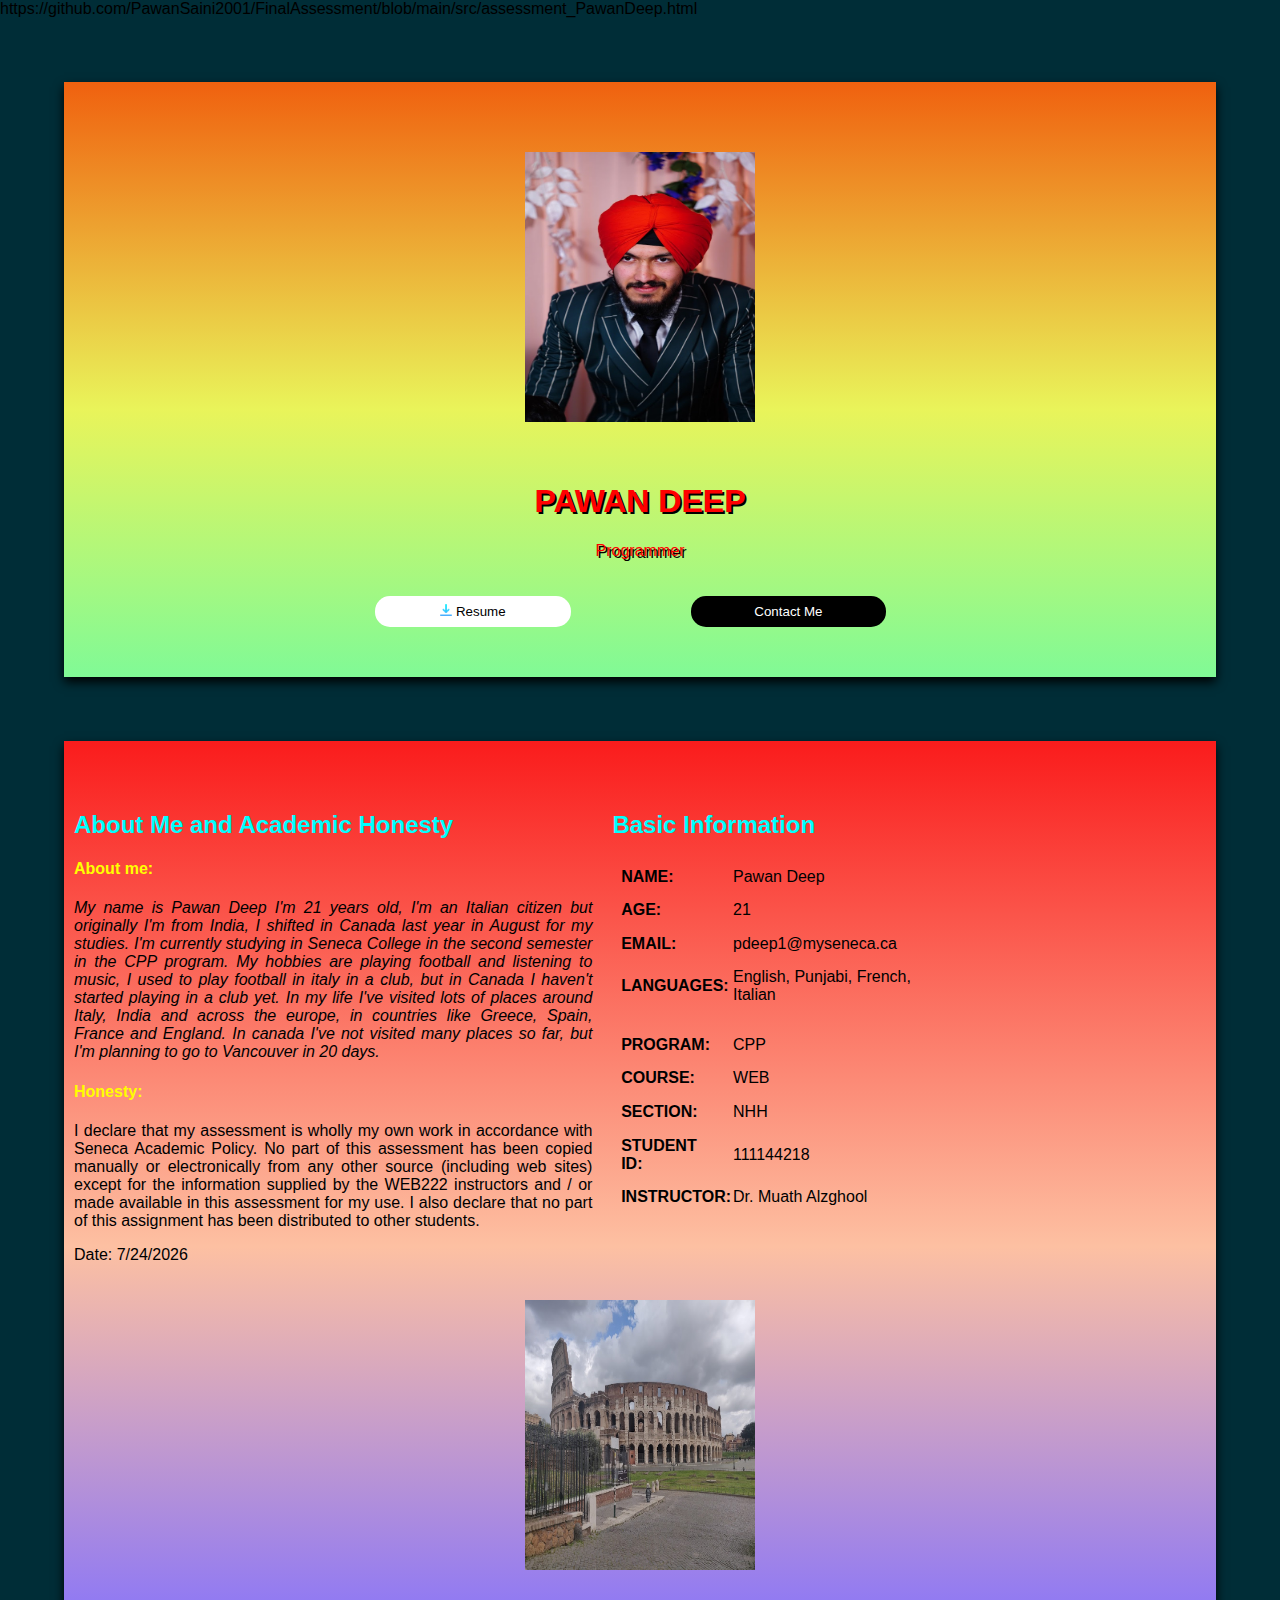
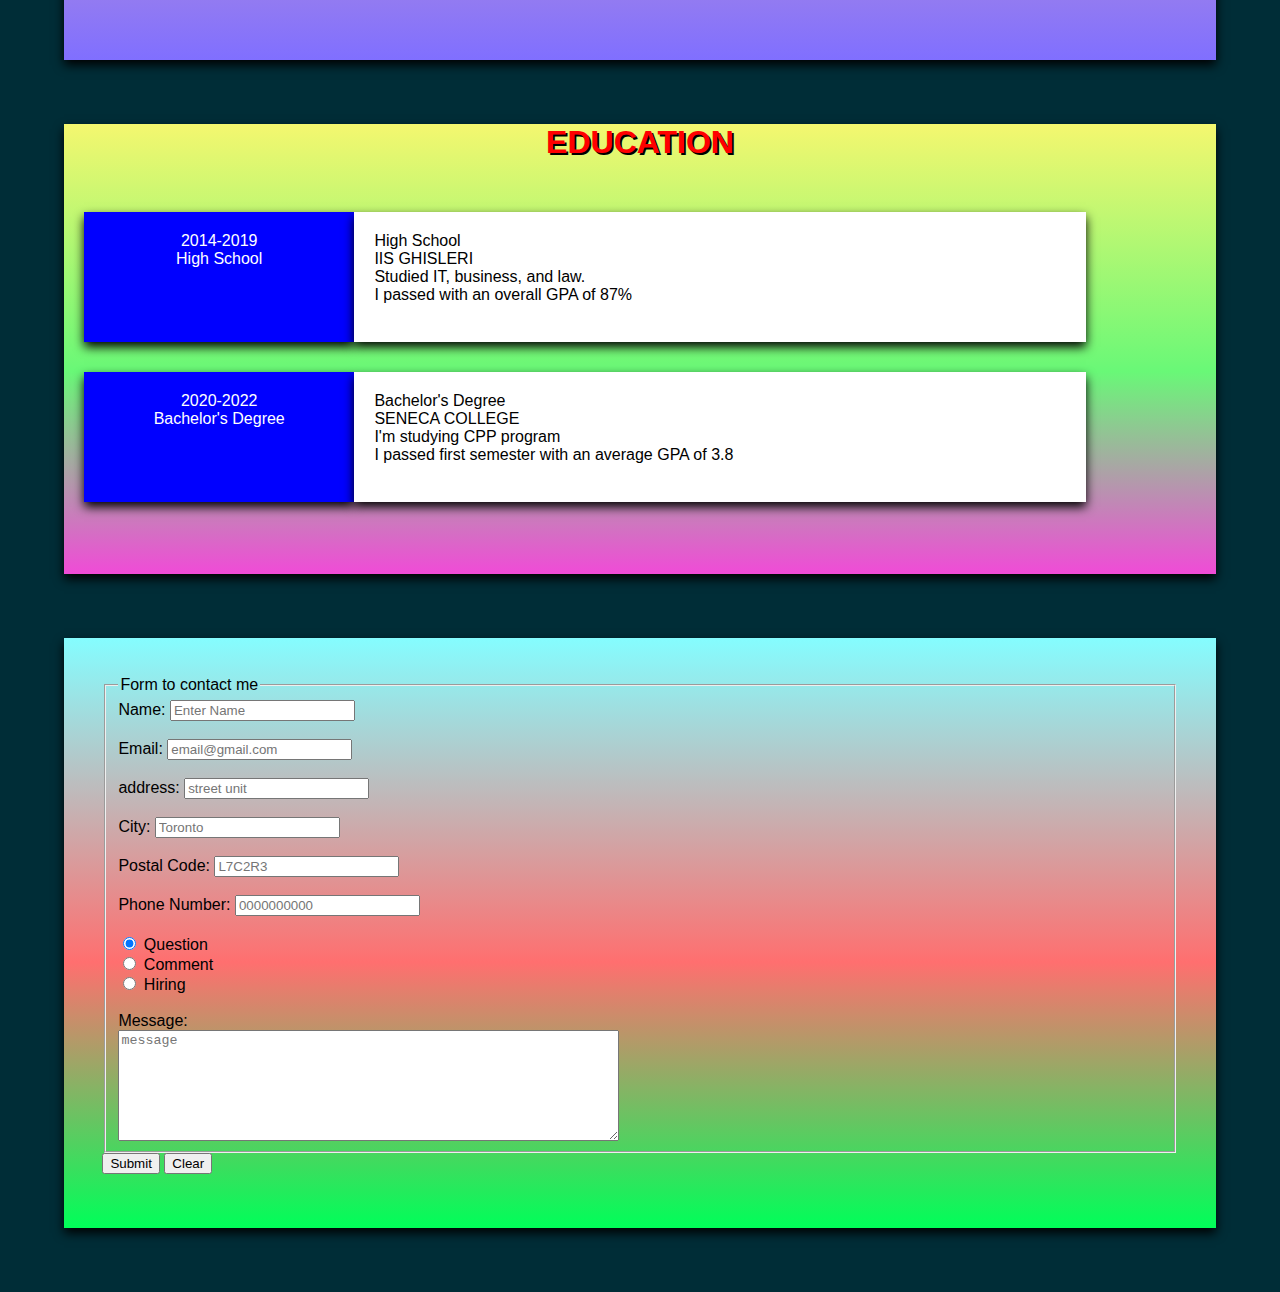
<file: src/index.html>
https://github.com/PawanSaini2001/FinalAssessment/blob/main/src/assessment_PawanDeep.html<!DOCTYPE html>
<html lang="en">
<head>
    <meta charset="UTF-8">
    <meta http-equiv="X-UA-Compatible" content="IE=edge">
    <meta name="viewport" content="width=device-width, initial-scale=1.0">
    <link rel="stylesheet" href="./css/style.css">
    <link rel="icon" href="./img/pawan.jpeg">
    <title>Pawan Deep</title>
</head>
<body>
    
        <div class="box">
            <img src="./img/pawan.jpeg" alt="pawan" class="img">
            <h1 class="white"><b>PAWAN DEEP</b></h1>
            <p class="white">Programmer</p>
            <span>
                <a href="./resume/Pawan_Resume.pdf"><button class="b1"><img src="./img/download.jpeg" alt="download" class="dw"> Resume</button></a>
                <a href="#forms"><button class="b2"> Contact Me</button></a>
            </span>
                

        </div>
        <div id="des">
            <article class="fl">
                <h2><b>About Me and Academic Honesty</b></h2>
                <h4>About me: </h4>
                <p><i>
                    My name is Pawan Deep I'm 21 years old, I'm an 
                    Italian citizen but originally I'm from India, 
                    I shifted in Canada last year in August for my 
                    studies. I'm currently studying in Seneca College 
                    in the second semester in the CPP program.
                    My hobbies are playing football and listening to
                    music, I used to play football in italy in a club,
                    but in Canada I haven't started playing in a club 
                    yet. In my life I've visited lots of places around
                    Italy, India and across the europe, in countries 
                    like Greece, Spain, France and England.
                    In canada I've not visited many places so far, but I'm 
                    planning to go to Vancouver in 20 days.
                </i></p>
                <h4>Honesty: </h4>
                <p>
                    I declare that my assessment is wholly my own work 
                    in accordance with Seneca Academic Policy. No part
                    of this assessment has been copied manually or 
                    electronically from any other source (including web 
                    sites) except for the information supplied by the 
                    WEB222 instructors and / or made available in this 
                    assessment for my use. I also declare that no part 
                    of this assignment has been distributed to other 
                    students.
                </p>
                <p id="currentdate">date</p>
            </article>
            <table class="f2">
                <h2>Basic Information</h2>
                <tr>
                    <td><b>NAME: </b></td>
                    <td>Pawan Deep</td> 
                </tr>
                <tr>
                    <td><b>AGE: </b></td>
                    <td>21</td>
                </tr>
                <tr>
                    <td><b>EMAIL: </b></td>
                    <td>pdeep1@myseneca.ca</td>
                </tr>
                <tr>
                    <td><b>LANGUAGES: </b></td>
                    <td>English, Punjabi, French, Italian</td>
                </tr>
                <tr>
                    <td></td>
                    <td></td>
                </tr>
                <tr>
                    <td><b>PROGRAM:</b></td>
                    <td>CPP</td>
                </tr>
                <tr>
                    <td><b>COURSE:</b></td>
                    <td>WEB</td>
                </tr>
                <tr>
                    <td><b>SECTION:</b></td>
                    <td>NHH</td>
                </tr>
                <tr>
                    <td><b>STUDENT ID:</b></td>
                    <td>111144218</td>
                </tr>
                <tr>
                    <td><b>INSTRUCTOR:</b></td>
                    <td>Dr. Muath Alzghool</td>
                </tr>
            </table>
            <footer>
                <img src="./img/colosseum.jpeg" alt="colosseum" class="img">
            </footer>
        </div>
        <div id="education">
            <h1 class="white">EDUCATION</h1>
            <span class="left">
                <p class="text">
                    2014-2019 <br>
                    High School
                </p>
            </span>
            <span class="right">
                <p class="text2">
                    High School <br>
                    IIS GHISLERI <br>
                    Studied IT, business, and law. <br>
                    I passed with an overall GPA of 87%
                </p>
            </span>
            <span class="left">
                <p class="text">
                    2020-2022 <br>
                    Bachelor's Degree
                </p>
            </span>
            <span class="right">
                <p class="text2">
                    Bachelor's Degree <br>
                    SENECA COLLEGE <br>
                    I'm studying CPP program <br>
                    I passed first semester with an average GPA of 3.8
                </p>
            </span>
        </div>
        <div id="forms">
            <form name="form1" id="form1" method="post" action="https://httpbin.org/post" onsubmit="return validation();">
                <fieldset class="field">
                    <legend>Form to contact me</legend>
                <label for="name">Name:  </label>
                <input type="text" name="name" placeholder="Enter Name" required><br> <br>
                <label for="email">Email:  </label>
                <input type="email" name="email" placeholder="email@gmail.com" required><br> <br>
                <label for="address">address:  </label>
                <input type="text" name="address" placeholder="street unit" required><br> <br>
                <label for="city">City:  </label>
                <input type="text" name="city" list="cities" placeholder="Toronto" required><br> <br>
                <datalist id="cities">
                    <option value="Calgary"></option>
                    <option value="Brooks"></option>
                    <option value="Edmonton"></option>
                    <option value="Delta"></option>
                    <option value="Vancouver"></option>
                    <option value="Victoria"></option>
                    <option value="Winnipeg"></option>
                    <option value="Cambridge"></option>
                    <option value="Brampton"></option>
                    <option value="London"></option>
                    <option value="Kitchener"></option>
                    <option value="Markham"></option>
                    <option value="Mississauga"></option>
                    <option value="Ottawa"></option>
                    <option value="Toronto"></option>
                    <option value="Waterloo"></option>
                    <option value="Vaughan"></option>
                    <option value="Windsor"></option>
                    <option value="Montreal"></option>
                    <option value="Regina"></option>
                </datalist>
                <label for="pcode">Postal Code:  </label>
                <input type="text" name="pcode"  placeholder="L7C2R3" required><br> <br>
                <label for="phone">Phone Number:  </label>
                <input type="tel" name="phone" id="phone" placeholder="0000000000" required><br> <br>
                <div id="hide">
                <input type="radio" name="enter" id="clicked" checked>
                <label for="enter">Question</label> <br>
                <input type="radio" name="enter" id="clicked">
                <label for="enter">Comment</label>
                </div>
                <div id="display">
                <input type="radio" name="enter" id="clicked">
                <label for="enter">Hiring</label> <br> <br>
                </div>
                <div id="show">
                    <label for="payrate">Hourly Rate: </label>
                    <input type="number" name="payrate" id="pay"><br> <br>
                </div>
                <label for="message">Message: </label><br>
                <textarea name="message" id="message" cols="60" rows="7" placeholder="message" required></textarea>
                
            </fieldset>
            <input type="submit" value="Submit">
            <input type="reset" value="Clear">
            </form>
        </div>
        <script src="./js/app.js"></script>
</body>
</html>
</file>
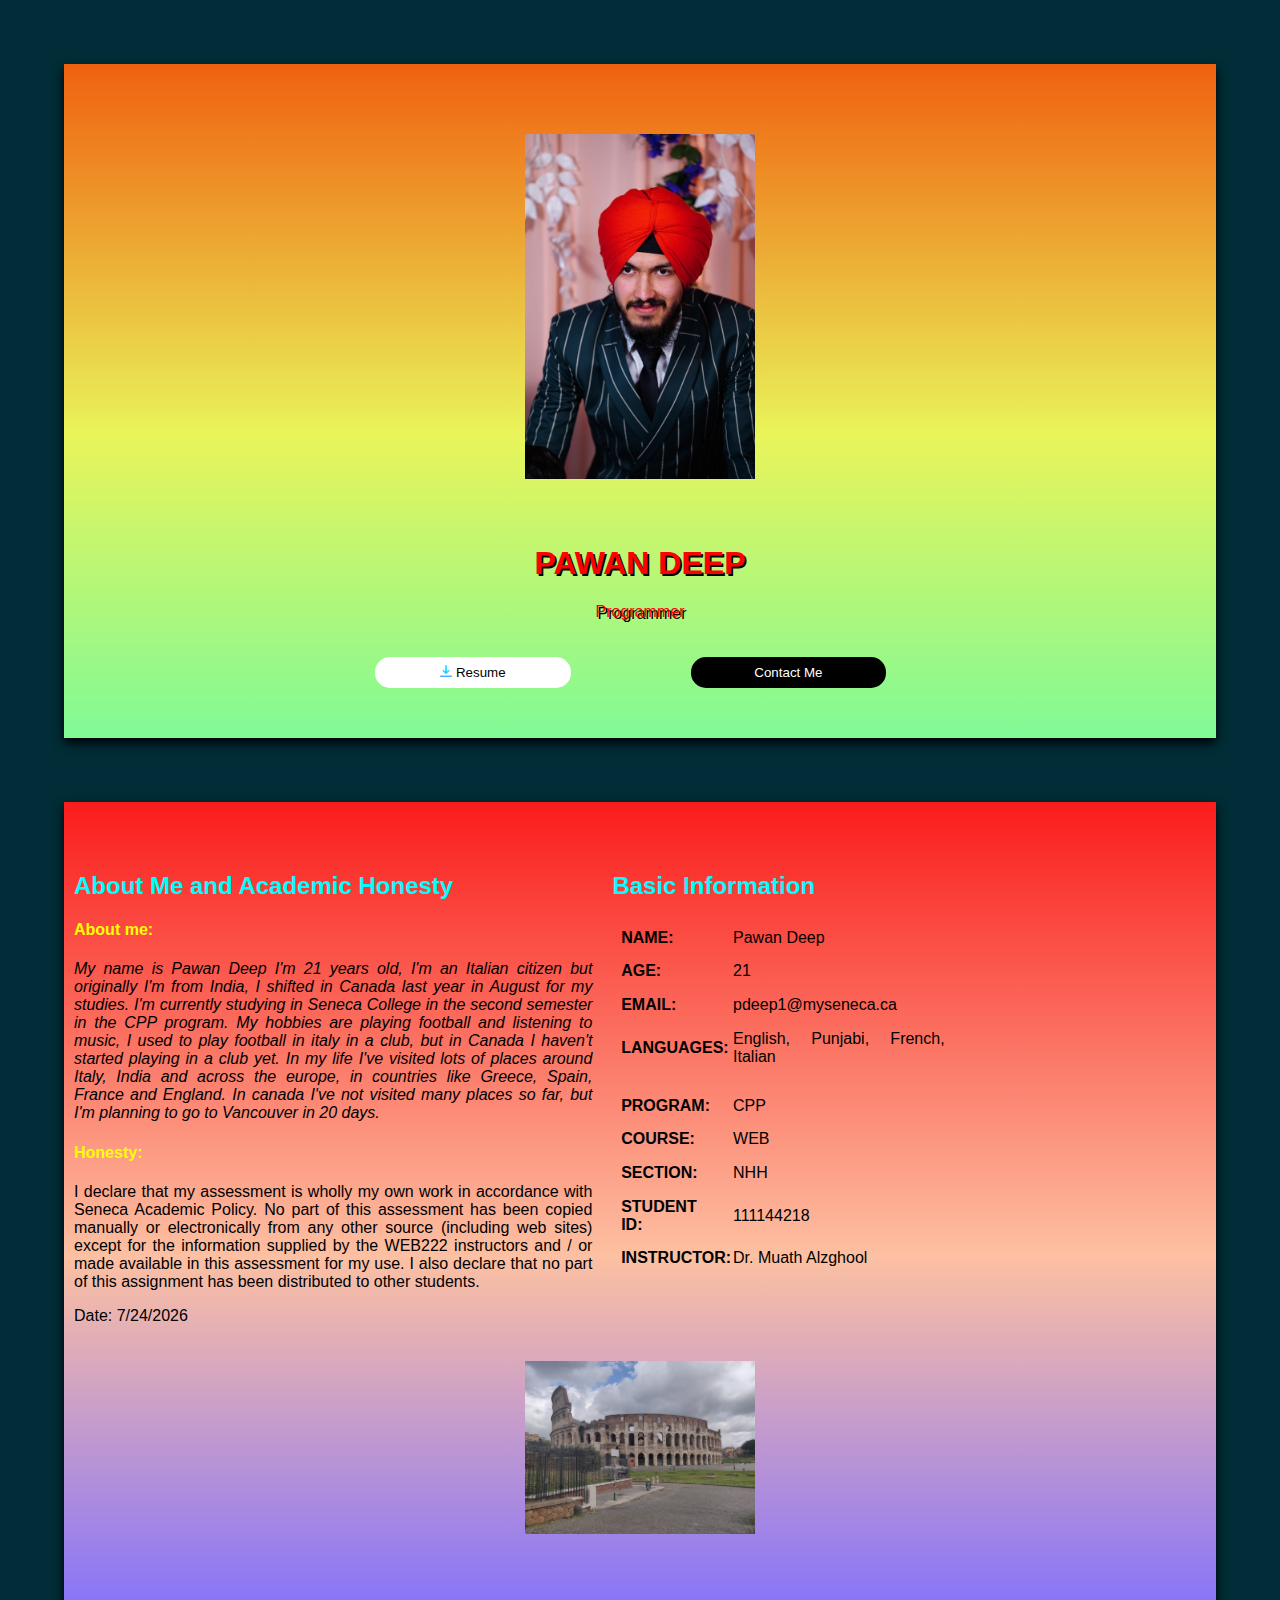
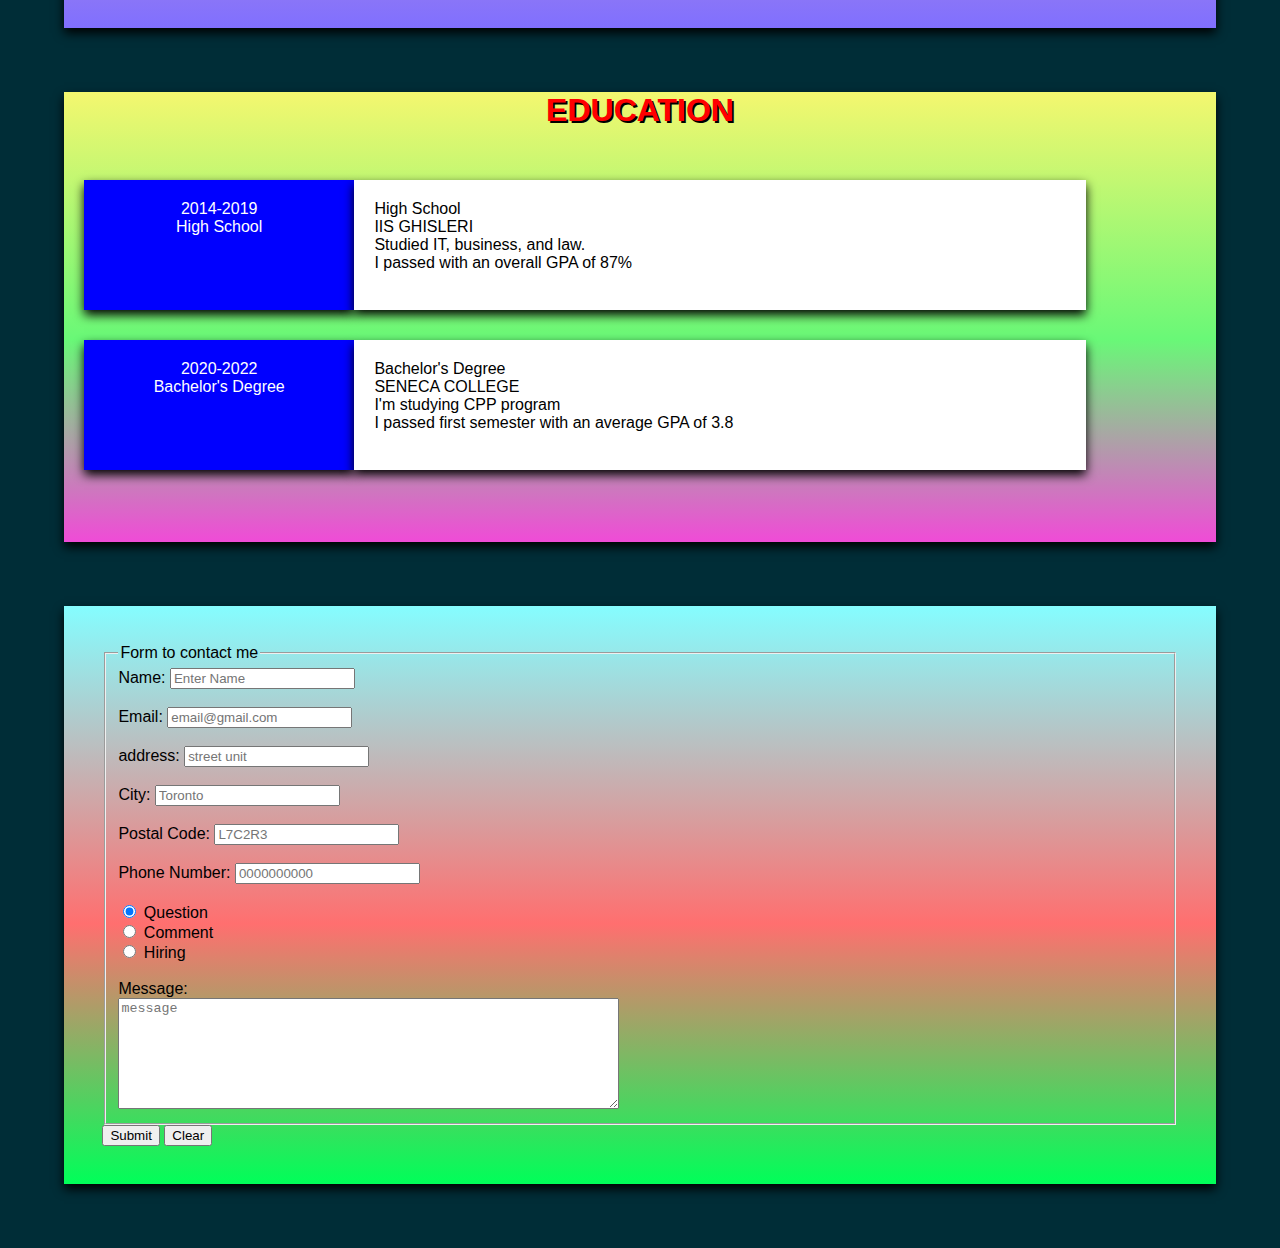
<file: src/assessment_PawanDeep.html>
<!DOCTYPE html>
<html lang="en">
<head>
    <meta charset="UTF-8">
    <meta http-equiv="X-UA-Compatible" content="IE=edge">
    <meta name="viewport" content="width=device-width, initial-scale=1.0">
    <link rel="stylesheet" href="./css/style.css">
    <link rel="icon" href="./img/pawan.jpeg">
    <title>Pawan Deep</title>
</head>
<body>
    
        <div class="box">
            <img src="./img/pawan.jpeg" alt="pawan" class="img">
            <h1 class="white"><b>PAWAN DEEP</b></h1>
            <p class="white">Programmer</p>
            <span>
                <a href="./resume/Pawan_Resume.pdf"><button class="b1"><img src="./img/download.jpeg" alt="download" class="dw"> Resume</button></a>
                <a href="#forms"><button class="b2"> Contact Me</button></a>
            </span>
                

        </div>
        <div id="des">
            <article class="fl">
                <h2><b>About Me and Academic Honesty</b></h2>
                <h4>About me: </h4>
                <p><i>
                    My name is Pawan Deep I'm 21 years old, I'm an 
                    Italian citizen but originally I'm from India, 
                    I shifted in Canada last year in August for my 
                    studies. I'm currently studying in Seneca College 
                    in the second semester in the CPP program.
                    My hobbies are playing football and listening to
                    music, I used to play football in italy in a club,
                    but in Canada I haven't started playing in a club 
                    yet. In my life I've visited lots of places around
                    Italy, India and across the europe, in countries 
                    like Greece, Spain, France and England.
                    In canada I've not visited many places so far, but I'm 
                    planning to go to Vancouver in 20 days.
                </i></p>
                <h4>Honesty: </h4>
                <p>
                    I declare that my assessment is wholly my own work 
                    in accordance with Seneca Academic Policy. No part
                    of this assessment has been copied manually or 
                    electronically from any other source (including web 
                    sites) except for the information supplied by the 
                    WEB222 instructors and / or made available in this 
                    assessment for my use. I also declare that no part 
                    of this assignment has been distributed to other 
                    students.
                </p>
                <p id="currentdate">date</p>
            </article>
            <table class="f2">
                <h2>Basic Information</h2>
                <tr>
                    <td><b>NAME: </b></td>
                    <td>Pawan Deep</td> 
                </tr>
                <tr>
                    <td><b>AGE: </b></td>
                    <td>21</td>
                </tr>
                <tr>
                    <td><b>EMAIL: </b></td>
                    <td>pdeep1@myseneca.ca</td>
                </tr>
                <tr>
                    <td><b>LANGUAGES: </b></td>
                    <td>English, Punjabi, French, Italian</td>
                </tr>
                <tr>
                    <td></td>
                    <td></td>
                </tr>
                <tr>
                    <td><b>PROGRAM:</b></td>
                    <td>CPP</td>
                </tr>
                <tr>
                    <td><b>COURSE:</b></td>
                    <td>WEB</td>
                </tr>
                <tr>
                    <td><b>SECTION:</b></td>
                    <td>NHH</td>
                </tr>
                <tr>
                    <td><b>STUDENT ID:</b></td>
                    <td>111144218</td>
                </tr>
                <tr>
                    <td><b>INSTRUCTOR:</b></td>
                    <td>Dr. Muath Alzghool</td>
                </tr>
            </table>
            <footer>
                <img src="./img/colosseum.jpeg" alt="colosseum" class="img">
            </footer>
        </div>
        <div id="education">
            <h1 class="white">EDUCATION</h1>
            <span class="left">
                <p class="text">
                    2014-2019 <br>
                    High School
                </p>
            </span>
            <span class="right">
                <p class="text2">
                    High School <br>
                    IIS GHISLERI <br>
                    Studied IT, business, and law. <br>
                    I passed with an overall GPA of 87%
                </p>
            </span>
            <span class="left">
                <p class="text">
                    2020-2022 <br>
                    Bachelor's Degree
                </p>
            </span>
            <span class="right">
                <p class="text2">
                    Bachelor's Degree <br>
                    SENECA COLLEGE <br>
                    I'm studying CPP program <br>
                    I passed first semester with an average GPA of 3.8
                </p>
            </span>
        </div>
        <div id="forms">
            <form name="form1" id="form1" method="post" action="https://httpbin.org/post" onsubmit="return validation();">
                <fieldset class="field">
                    <legend>Form to contact me</legend>
                <label for="name">Name:  </label>
                <input type="text" name="name" placeholder="Enter Name" required><br> <br>
                <label for="email">Email:  </label>
                <input type="email" name="email" placeholder="email@gmail.com" required><br> <br>
                <label for="address">address:  </label>
                <input type="text" name="address" placeholder="street unit" required><br> <br>
                <label for="city">City:  </label>
                <input type="text" name="city" list="cities" placeholder="Toronto" required><br> <br>
                <datalist id="cities">
                    <option value="Calgary"></option>
                    <option value="Brooks"></option>
                    <option value="Edmonton"></option>
                    <option value="Delta"></option>
                    <option value="Vancouver"></option>
                    <option value="Victoria"></option>
                    <option value="Winnipeg"></option>
                    <option value="Cambridge"></option>
                    <option value="Brampton"></option>
                    <option value="London"></option>
                    <option value="Kitchener"></option>
                    <option value="Markham"></option>
                    <option value="Mississauga"></option>
                    <option value="Ottawa"></option>
                    <option value="Toronto"></option>
                    <option value="Waterloo"></option>
                    <option value="Vaughan"></option>
                    <option value="Windsor"></option>
                    <option value="Montreal"></option>
                    <option value="Regina"></option>
                </datalist>
                <label for="pcode">Postal Code:  </label>
                <input type="text" name="pcode"  placeholder="L7C2R3" required><br> <br>
                <label for="phone">Phone Number:  </label>
                <input type="tel" name="phone" id="phone" placeholder="0000000000" required><br> <br>
                <div id="hide">
                <input type="radio" name="enter" id="clicked" checked>
                <label for="enter">Question</label> <br>
                <input type="radio" name="enter" id="clicked">
                <label for="enter">Comment</label>
                </div>
                <div id="display">
                <input type="radio" name="enter" id="clicked">
                <label for="enter">Hiring</label> <br> <br>
                </div>
                <div id="show">
                    <label for="payrate">Hourly Rate: </label>
                    <input type="number" name="payrate" id="pay"><br> <br>
                </div>
                <label for="message">Message: </label><br>
                <textarea name="message" id="message" cols="60" rows="7" placeholder="message" required></textarea>
                
            </fieldset>
            <input type="submit" value="Submit">
            <input type="reset" value="Clear">
            </form>
        </div>
        <script src="./js/app.js"></script>
</body>
</html>
</file>
<file: src/css/style.css>
@viewport {
    width: 95%;
    max-width: 1024px;
}

@media (max-width: 1024px) {
    body {
      font-size: 18px;
    }
  }
  
@media (max-width: 400px) {
    body {
      font-size: 14px;
    }
  }
body{
    margin: 0;
    padding: 0;
    background-color: rgb(0, 45, 55);
    font-family: sans-serif;
    text-align: justify;
}

.box{
    margin: 5%;
    width: 90%;
    background: linear-gradient(
    0,
    rgb(128, 250, 150) 0%,
    rgb(233, 244, 90) 45%,
    rgb(240, 97, 15) 100%
    );
    padding-bottom: 30px;
    padding-top: 50px;
    box-shadow: 0 5px 10px 0 rgba(0, 0, 0, 2);
}
.white{
    text-align: center;
    color: red;
    text-shadow: 2px 2px black;
}
.img{
    height: 30%;
    width: 20%;
    margin-left: 40%;
    margin-bottom: 40px;
    margin-top: 20px;
}
.dw{
    height: 12px;
}
button:hover{
    background-color: aqua;
}
button{
    margin: 20px;
    border-radius: 15px;
    position: relative;
    transition-duration: 0.7s;
    overflow: hidden;
}
  
button:after {
    content: "";
    background: #0000ff;
    display: block;
    position: absolute;
    padding-top: 300%;
    padding-left: 350%;
    margin-left: -30% ;
    margin-top: -120%;
    opacity: 0;
    transition: 0.8s
}
  
button:active:after {
    padding: 0;
    margin: 0;
    opacity: 1;
    transition: 0s
}

.b2{
    background-color: black;
    color: white;
    padding: 8px 15px;
    border: 0;
    width: 17%;
    margin-left: 5%;
}
.b1{
    background-color: white;
    color: black;
    padding: 8px 15px;
    border: 0;
    margin-left: 27%;
    width: 17%;
    margin-right: 5%;
}
#des{
    margin: 5%;
    width: 90%;
    background: linear-gradient(
    0,
    rgb(128, 111, 255) 0%,
    rgb(253, 192, 162) 45%,
    rgb(250, 28, 28) 100%
    );
    padding-bottom: 50px;
    padding-top: 50px;
    box-shadow: 20px;
    box-shadow: 0 5px 10px 0 rgba(0, 0, 0, 2);
}
.fl{
    float: left;
    width: 45%;
    margin-right: 20px;
    margin-left: 10px;
}
.f2{
    margin-right: 20px;
}
h4{
    color: yellow;
}
h2{
    color:aqua;
}
#education{
    margin: 5%;
    width: 90%;
    background: linear-gradient(
    0,
    rgb(240, 75, 215) 0%,
    rgb(105, 248, 119) 45%,
    rgb(244, 247, 111) 100%
    );
    box-shadow: 20px;
    box-shadow: 0 5px 10px 0 rgba(0, 0, 0, 2);
    height: 450px;
}
.left{
    float: left;
    margin-left: 20px;
    background-color: blue;
    color: white;
    width: 20%;
    height: 90px;
    box-shadow: 0 5px 10px 0 rgba(0, 0, 0, 1);
    padding: 20px;
    margin-top: 30px;
}
.right{
    float: left;
    background-color: white;
    color: black;
    width: 60%;
    height: 90px;
    box-shadow: 0 5px 10px 0 rgba(0, 0, 0, 1);
    padding: 20px;
    margin-top: 30px;
}
.text{
    text-align: center;
    margin:auto;
}
.text2{
    margin-left: 6px;
    margin: auto;
}
#forms{
    margin: 5%;
    width: 84%;
    background: linear-gradient(
    0,
    rgb(0, 255, 89) 0%,
    rgb(255, 111, 111) 45%,
    rgb(133, 253, 255) 100%
    );
    box-shadow: 20px;
    box-shadow: 0 5px 10px 0 rgba(0, 0, 0, 2);
    padding: 3%;
}
.hide{
    visibility: hidden;
}
#show{
    display: none;
}
td{
    padding: 2%;
}
</file>
